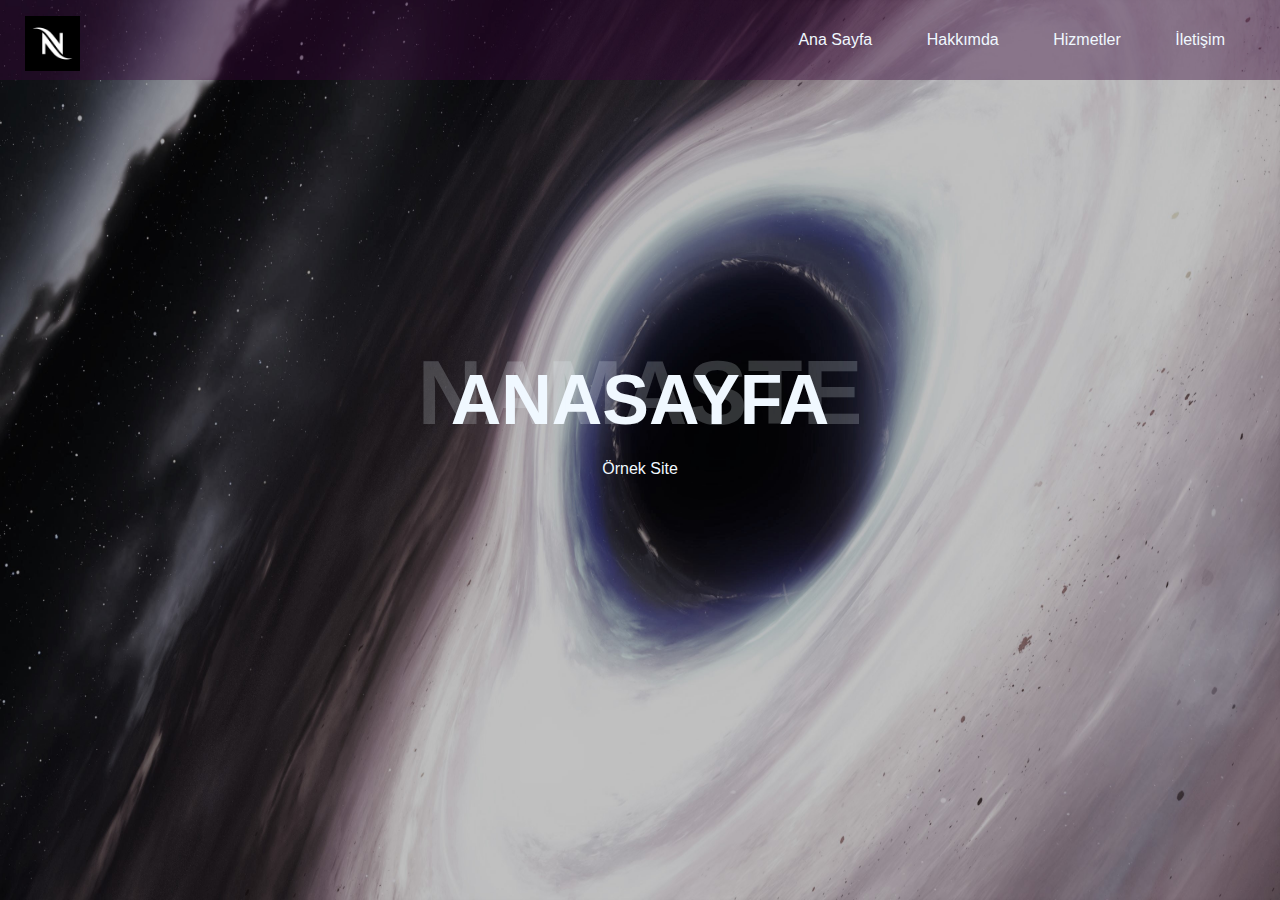
<file: Bionluk Kişisel/index.html>
<!DOCTYPE html>
<html lang="en">
<head>
    <meta charset="UTF-8">
    <meta http-equiv="X-UA-Compatible" content="IE=edge">
    <meta name="viewport" content="width=device-width, initial-scale=1.0">
    <title>Home - Namaste</title>
    <link rel="stylesheet" href="style.css">
    <link rel="icon" href="images/logo.png">
</head>
<body>
    <div class="container">
        <div class="navbar">
            <div class="logoo">
                <a name="anasayfa" href="index.html"><img src="images/logo.png" alt="" width="55px" height="55px"></a>
            </div>
           <ul>
            <li><a href="index.html">Ana Sayfa</a></li>
            <li><a href="about.html">Hakkımda</a></li>
            <li><a href="hizmet.html">Hizmetler</a></li>
            <li><a href="iletisim.html">İletişim</a></li>
           </ul>
        </div>

        <div class="content">
            <h1>ANASAYFA</h1>
            
            <p>Örnek Site</p>
             </div>
             <div class="conts">
                <h1>NAMASTE</h1>
             </div>
    </div>

 
 
</body>
</html>
</file>
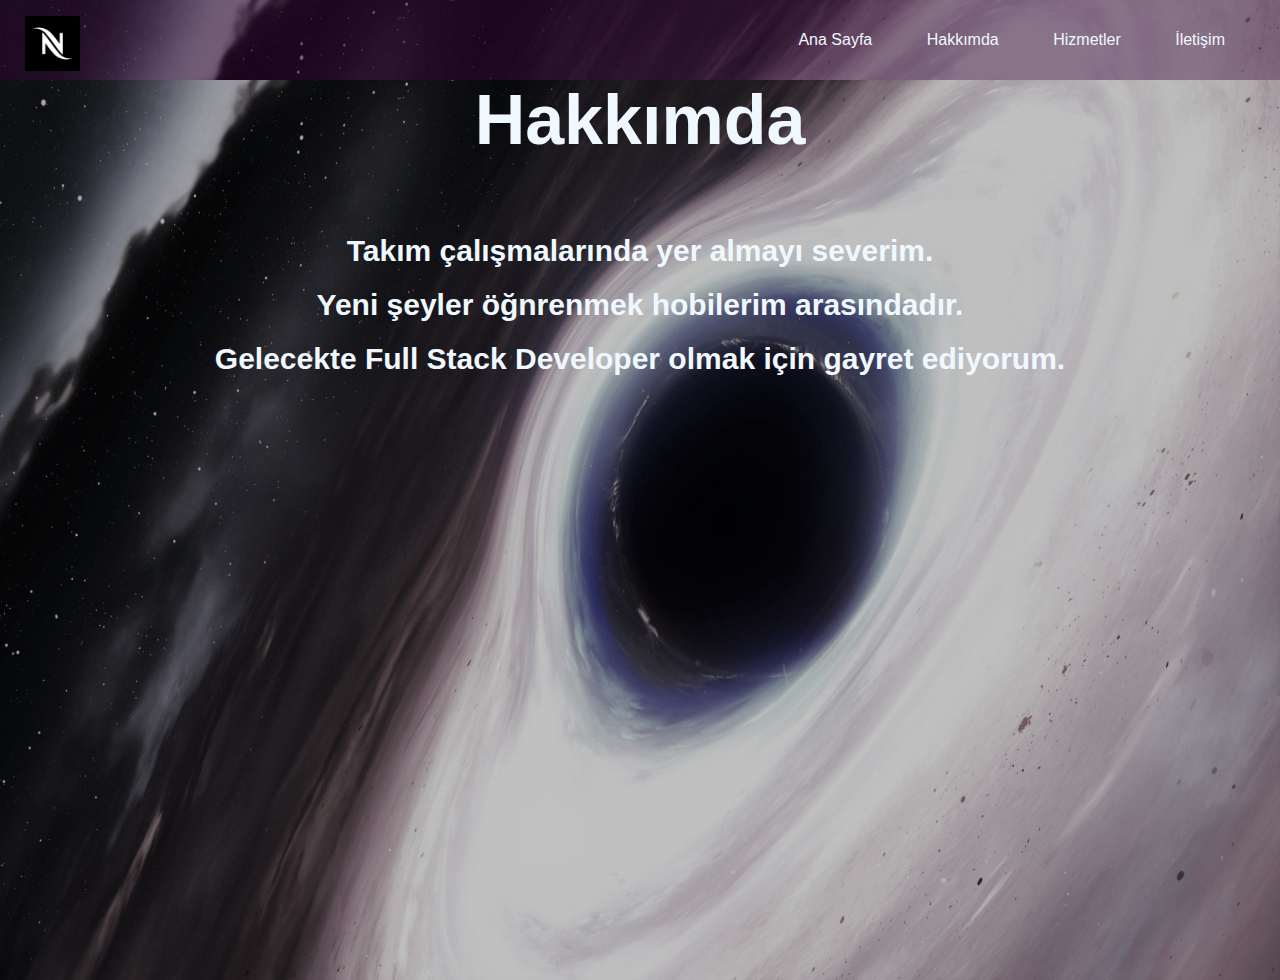
<file: Bionluk Kişisel/about.html>
<!DOCTYPE html>
<html lang="en">
<head>
    <meta charset="UTF-8">
    <meta http-equiv="X-UA-Compatible" content="IE=edge">
    <meta name="viewport" content="width=device-width, initial-scale=1.0">
    <title>About - Namaste</title>
    <link rel="stylesheet" href="style.css">
    <link rel="icon" href="images/logo.png">
</head>
<body>
    <div class="container">
        <div class="navbar">
            <div class="logoo">
                <a name="anasayfa" href="index.html"><img src="images/logo.png" alt="" width="55px" height="55px"></a>
            </div>
           <ul>
            <li><a href="index.html">Ana Sayfa</a></li>
            <li><a href="#about.html">Hakkımda</a></li>
            <li><a href="hizmet.html">Hizmetler</a></li>
            <li><a href="iletisim.html">İletişim</a></li>
           </ul>
        </div>


        <div class="hak">
            <div class="hakkimda">
               <h1>Hakkımda</h1>
               <br><br><br>
               <p>Takım çalışmalarında yer almayı severim. </p> 
               <p>Yeni şeyler öğnrenmek hobilerim arasındadır.</p>
               <p>Gelecekte Full Stack Developer olmak için gayret ediyorum.</p>
            </div>
         </div>

</body></html>
</file>
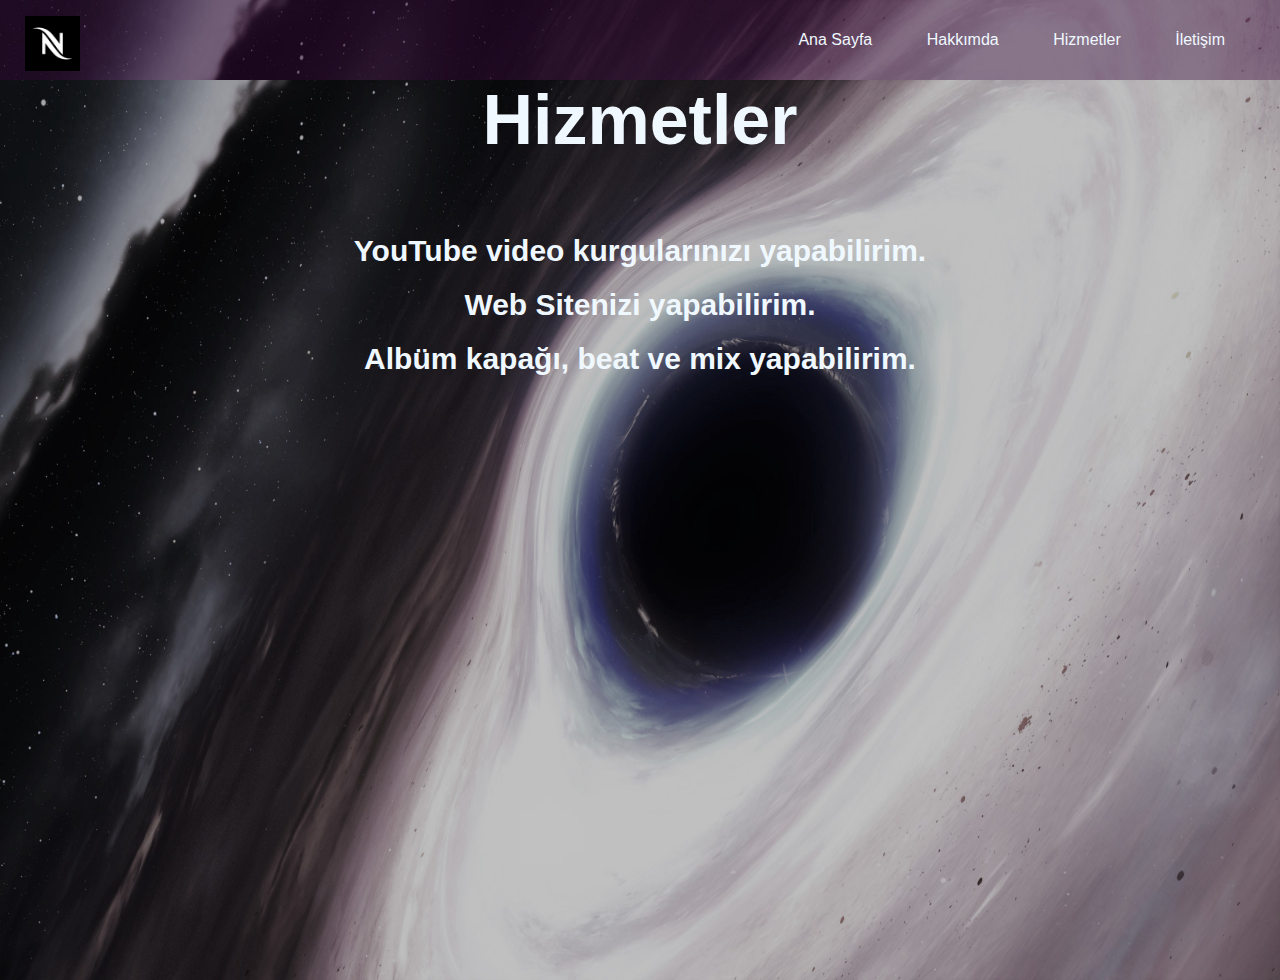
<file: Bionluk Kişisel/hizmet.html>
<!DOCTYPE html>
<html lang="en">
<head>
    <meta charset="UTF-8">
    <meta http-equiv="X-UA-Compatible" content="IE=edge">
    <meta name="viewport" content="width=device-width, initial-scale=1.0">
    <title>Services - Namaste</title>
    <link rel="stylesheet" href="style.css">
    <link rel="icon" href="images/logo.png">
</head>
<body>
    <div class="container">
        <div class="navbar">
            <div class="logoo">
                <a name="anasayfa" href="index.html"><img src="images/logo.png" alt="" width="55px" height="55px"></a>
            </div>
           <ul>
            <li><a href="index.html">Ana Sayfa</a></li>
            <li><a href="#about.html">Hakkımda</a></li>
            <li><a href="hizmet.html">Hizmetler</a></li>
            <li><a href="iletisim.html">İletişim</a></li>
           </ul>
        </div>


<div class="hiz">
  <div class="hizmetler">
     </a><h1>Hizmetler</h1>
     <br><br><br>
     <p>YouTube video kurgularınızı yapabilirim. </p> 
     <p>Web Sitenizi yapabilirim.</p>
     <p>Albüm kapağı, beat ve mix yapabilirim.</p>
  </div>
</div>

</body></html>
</file>
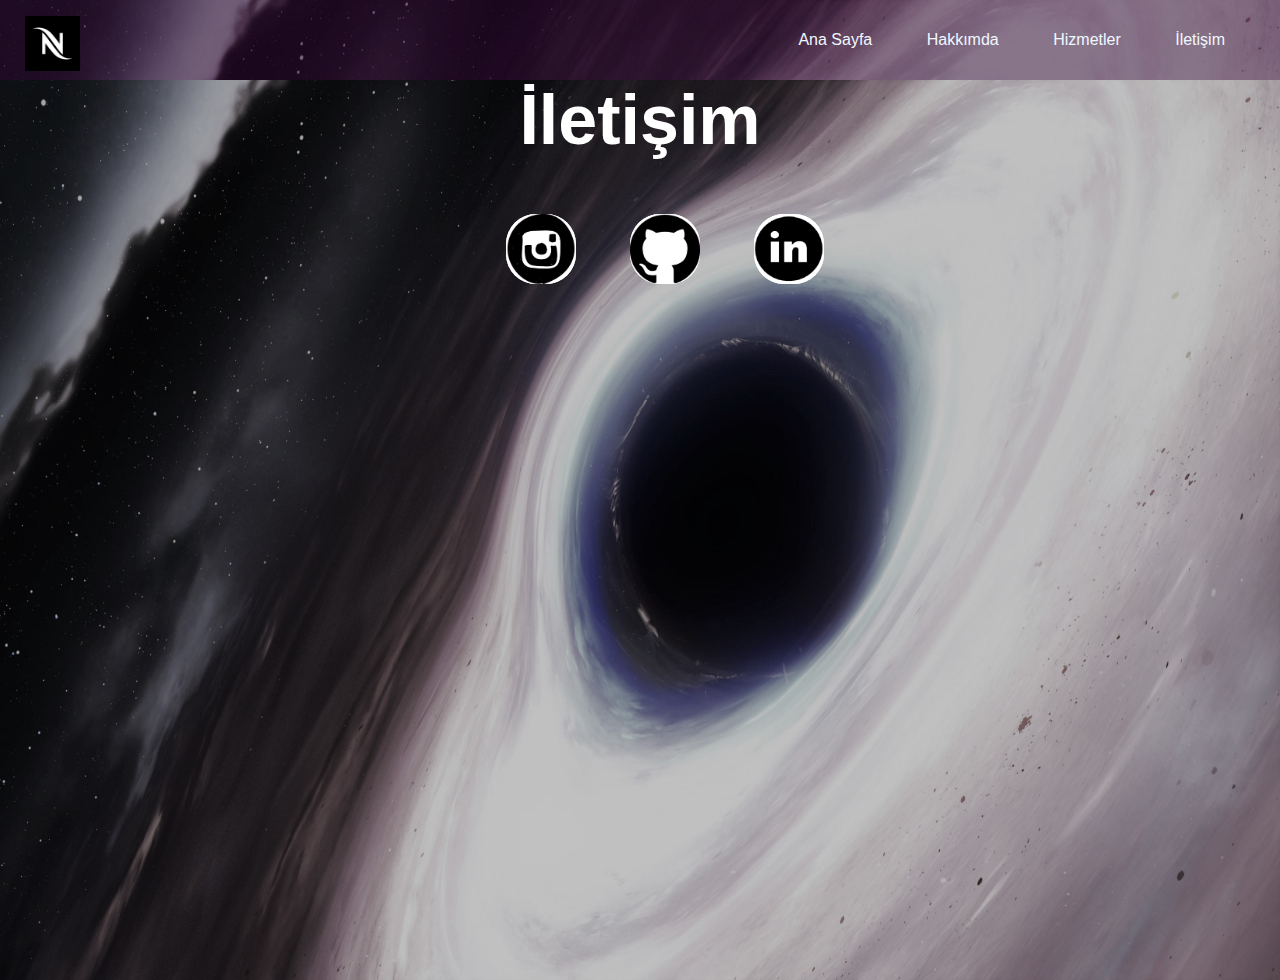
<file: Bionluk Kişisel/iletisim.html>
<!DOCTYPE html>
<html lang="en">
<head>
    <meta charset="UTF-8">
    <meta http-equiv="X-UA-Compatible" content="IE=edge">
    <meta name="viewport" content="width=device-width, initial-scale=1.0">
    <title>Contact - Namaste</title>
    <link rel="stylesheet" href="style.css">
    <link rel="icon" href="images/logo.png">
</head>
<body>
    <div class="container">
        <div class="navbar">
            <div class="logoo">
                <a name="anasayfa" href="index.html"><img src="images/logo.png" alt="" width="55px" height="55px"></a>
            </div>
           <ul>
            <li><a href="index.html">Ana Sayfa</a></li>
            <li><a href="#about.html">Hakkımda</a></li>
            <li><a href="hizmet.html">Hizmetler</a></li>
            <li><a href="iletisim.html">İletişim</a></li>
           </ul>
        </div>

        
 <div class="ilt">
    <div class="iletisim">
       <a name="iletisim"></a><h1>İletişim</h1>
       <br><br><br>
       <a href="https://www.instagram.com/ondersaricayir"><img src="images/instagram.png" alt=""></a>
       <a href="https://www.github.com/lex2m"><img src="images/github.png" alt=""></a>
       <a href="https://www.linkedin.com/in/önder-faruk-sariçayir-703376250/"><img src="images/linkedin.png" alt=""></a>
 
    </div>

    
</body></html>
</file>
<file: Bionluk Kişisel/style.css>
*{
    margin: 0; padding: 0;
    font-family: sans-serif;

}
/*BACKGROUND*/
.container{
    background-image:url(images/wallpaper.jpg);
    height: 100vh;
    background-size: 100% 100%;
}
/*KISAYOL BARI*/
.container .navbar{
    display: flex;
    width: 100%;
    height: 80px;
    background:rgba(55, 4, 57, 0.4);
    justify-content: space-between;
    align-items: center;
    
    
}
/*BARLAR*/
.navbar ul{
    float: right;
    margin-right: 30px;
     
}
.navbar ul li{
    list-style: none;
    display: inline-block;
    margin: 0 25px;
}
.navbar ul li a{
    text-decoration: none;
    color: aliceblue;
}
.navbar ul li a:hover{
    color: rgb(206, 213, 218);
    transition: 0.2s;
    box-shadow: 0 4px red;
}
/*LOGO*/
.logoo{
    display: inline-block;
    margin-left: 25px;
    margin-top: 10px;
    cursor: pointer;
}
.container .navbar .logo .a{
    text-decoration: none;
    font-size: 30px;
    font-family: sans-serif;
    color: beige;
}
/*YAZILAR*/
.content{
    width: 100%;
    position: absolute;
    top: 40%;
    text-align: center;
    color: aliceblue;
    
}
.content h1{
    font-size: 70px;
    
}
.content p{
    margin: 20px auto;
}

.conts{
    width: 100%;
    position: absolute;
    top: 38%;
    text-align: center;
    color: rgba(240, 248, 255, 0.205);
    
}
.conts h1{
    font-size: 90px;
    
}
.conts h1:hover{
    font-size: 90px;
    color: rgb(126, 102, 102);
    transition: 0.7s;
}
/*boşluk*/
.bant{
    width: 100%;
    top: 40%;
    text-align: center;
    background:rgb(34, 34, 34);
    height: 80px;
    background-size: 100% 100%;
}
/*Hakkımda*/

.hak{
    background-image:url(images/wallpaper.jpg);
    height: 100vh;
    background-size: 100% 100%;
    
}
.hakkimda{
    font-weight: 600;
    color: aliceblue;
    text-align: center;
}
.hakkimda h1{
    font-size: 70px;
    text-align: center;
    
}
.hakkimda p{
    font-size: 30px;
    margin: 20px 20px;
    margin-top: 20px;
}
/*boşluk*/
.bant2{
    width: 100%;
    top: 40%;
    text-align: center;
    background:rgb(135, 133, 133);
    height: 80px;
    background-size: 100% 100%;
}
/*Hizmetler*/
.hiz{
    background-image:url(images/wallpaper.jpg);
    height: 100vh;
    background-size: 100% 100%;
    
    
}
.hizmetler{
    font-weight: 600;
    color: aliceblue;
    text-align: center;
}
.hizmetler h1{
    font-size: 70px;
    text-align: center;
    
}
.hizmetler p{
    font-size: 30px;
    margin: 20px 20px;
    margin-top: 20px;
}
/*boşluk*/
.bant3{
    width: 100%;
    top: 40%;
    text-align: center;
    background:rgb(255, 255, 255);
    height: 30px;
    background-size: 100% 100%;
}
/*İletişim*/
.ilt{
    background-image:url(images/wallpaper.jpg);
    height: 100vh;
    background-size: 100% 100%;
    
    
}
.iletisim{
    font-weight: 600;
    color: rgb(255, 255, 255);
    text-align: center;
}
.iletisim h1{
    font-size: 70px;
    text-align: center;
    
}

.iletisim a img{
    width: 70px;
    height: 70px;
    border-radius: 30px;
    margin-left: 50px;
    text-align: center;
    color: aliceblue;
    cursor: pointer;
    font-weight: 600;
    background-color: #ffffff;
    font-size: 15px;
}
.iletisim a img:hover{
    width: 120px;
    height: 120px;
    margin-left: 50px;
    border-radius: 70px;
    transition: 0.4s;
}
</file>
